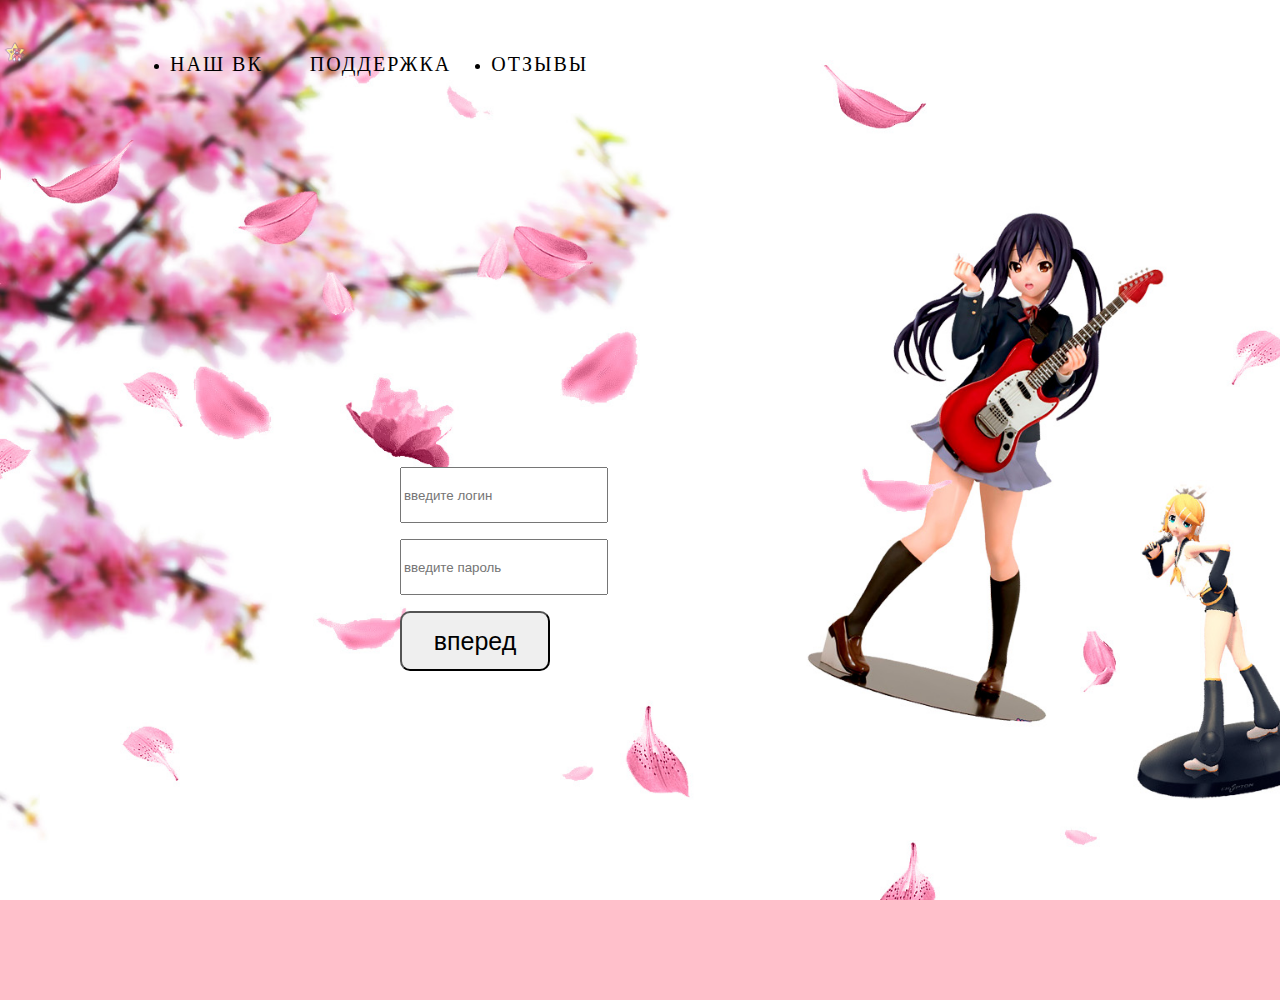
<file: reg.html>
<!DOCTYPE html>

<html>

<head>
    <meta charset="utf-8">
    <link rel="stylesheet" type="text/css" href="css/cssReg.css">
    <link rel="icon" type="image/png" href="img/favicon.png">
    <meta name="discription" content="Информация обо мне">
    <meta name="kaywords" content="Я,Ирина,Напалкова,Информация,Мне">
<title>Магазин фигурок</title>
</head>

<body>


<header id="header" class="header">
<div class="container">
    <div class="nav">
        <img src="img/favicon.png" alt=bck class="logo">
        <ul class="menu">
            <li     >
                <a href="https://vk.com/we_can_change">
                     наш ВК
                </a>
                <a href="https://github.com/IrinaMacc/site">
                    <i class="fi fi-brands-github"> </i>
                    Поддержка

                </a>
            </li>
            <li>
                <a href="#">
                        Отзывы
                </a>
            </li>
            

        </ul>
        <a href="tel:+79613530724" class="tell">
            +79613530724 
        </a>

    </div>
    <div class="other">
    <input class="login" type="text" placeholder="введите логин">
    <p></p>
    <input type="password" placeholder="введите пароль">
<p></p>
    <a href="index.html"> <button class="but"> вперед</button></a>
</div>
</header>


<footer id="footer" class="footer">
    <div class="containerFooter"> 

    </div>
</footer>


</body>

</html>
</file>
<file: css/cssReg.css>
body{
    padding: 0;
    margin: 0;  
}
h1 {
    color: pink;
}

.irina{
    font-size: 30px;
}
.ira{
    font-size: 25px;
}
.container{
    width: 1610px;
    height: 940px;
    
}
.other{
    margin-top: 400px;
    margin-left: 400px;
   }
input{
    width: 200px;
    height: 50px;

   }
.but{
    color: black;

height: 60px;
width: 150px;
border-radius: 10px;
font-size: 25px;

}
section{
    width: 100%;
    height: 100vh;
    margin-top: 50px;

}
.header {
     background: url('../img/11.jpg') no-repeat center ;
      width: 100%;
      height: 100vh;
     background-size: cover;
     display: flex;
    justify-content: center;
    align-items: center;
   
}
header a {
    color: #fff;
}
.menu {
    display: flex;
}
  text-transform:uppercase;
}
/*    все капс/
    text-decoration: none;
/    без нижнего подчеркивания*/
    font-size:14px;
}
.menu {
    display: flex;
}
.menu li a {
    text-transform: uppercase;
    text-decoration: none;
    font-size: 20px;
    letter-spacing: 0.1em;
}
.menu li a{
    margin-right: 40px;
    color: black;
}
.tell{
    font-size: 20px;
    text-decoration: none;
    margin-left: auto;
    letter-spacing: 0.1em;
}
.nav {
    padding-top: 57px;
    justify-content: center;
    height: 30px;
    display: flex;
}
.logo{
    margin-right: 100px;
}
.description {
    display: flex;
    justify-content: space-between;
}
.gg {
    font-family: 'Open Sans';
    font-weight: 300px;
    text-align: justify;
    line-height: 1.62em;
    background: rgba(255, 182, 193, 0.5);
    border:5px: solid black;
    width: 100%;
    
    padding: 25px;
    border-radius: 10px 20px 30px 40px;

}
.ff {
    font-family: 'Open Sans';
    font-weight: 300px;
    text-align: justify;
    line-height: 1.62em;
    background: rgba(255, 182, 193, 0.5);
    border:5px solid black;
    width: 100%;
    margin: 10px;
    padding: 25px;
    border-radius: 10px 20px 30px 40px;
}

.footer{
    height: 100px;
    width: 100%;
    background-color: pink;
    margin-top: auto;
}
.photo {
    width: 100%;
    display: flex;
   justify-content:space-between;
  padding: 25px;
  flex-direction:center;
    
}
.ABOUT{
    display: flex;
    justify-content: center;
    align-items: center;

}
#cAbout{
    display: flex;
    justify-content: center;
    align-items: center;
}
</file>
